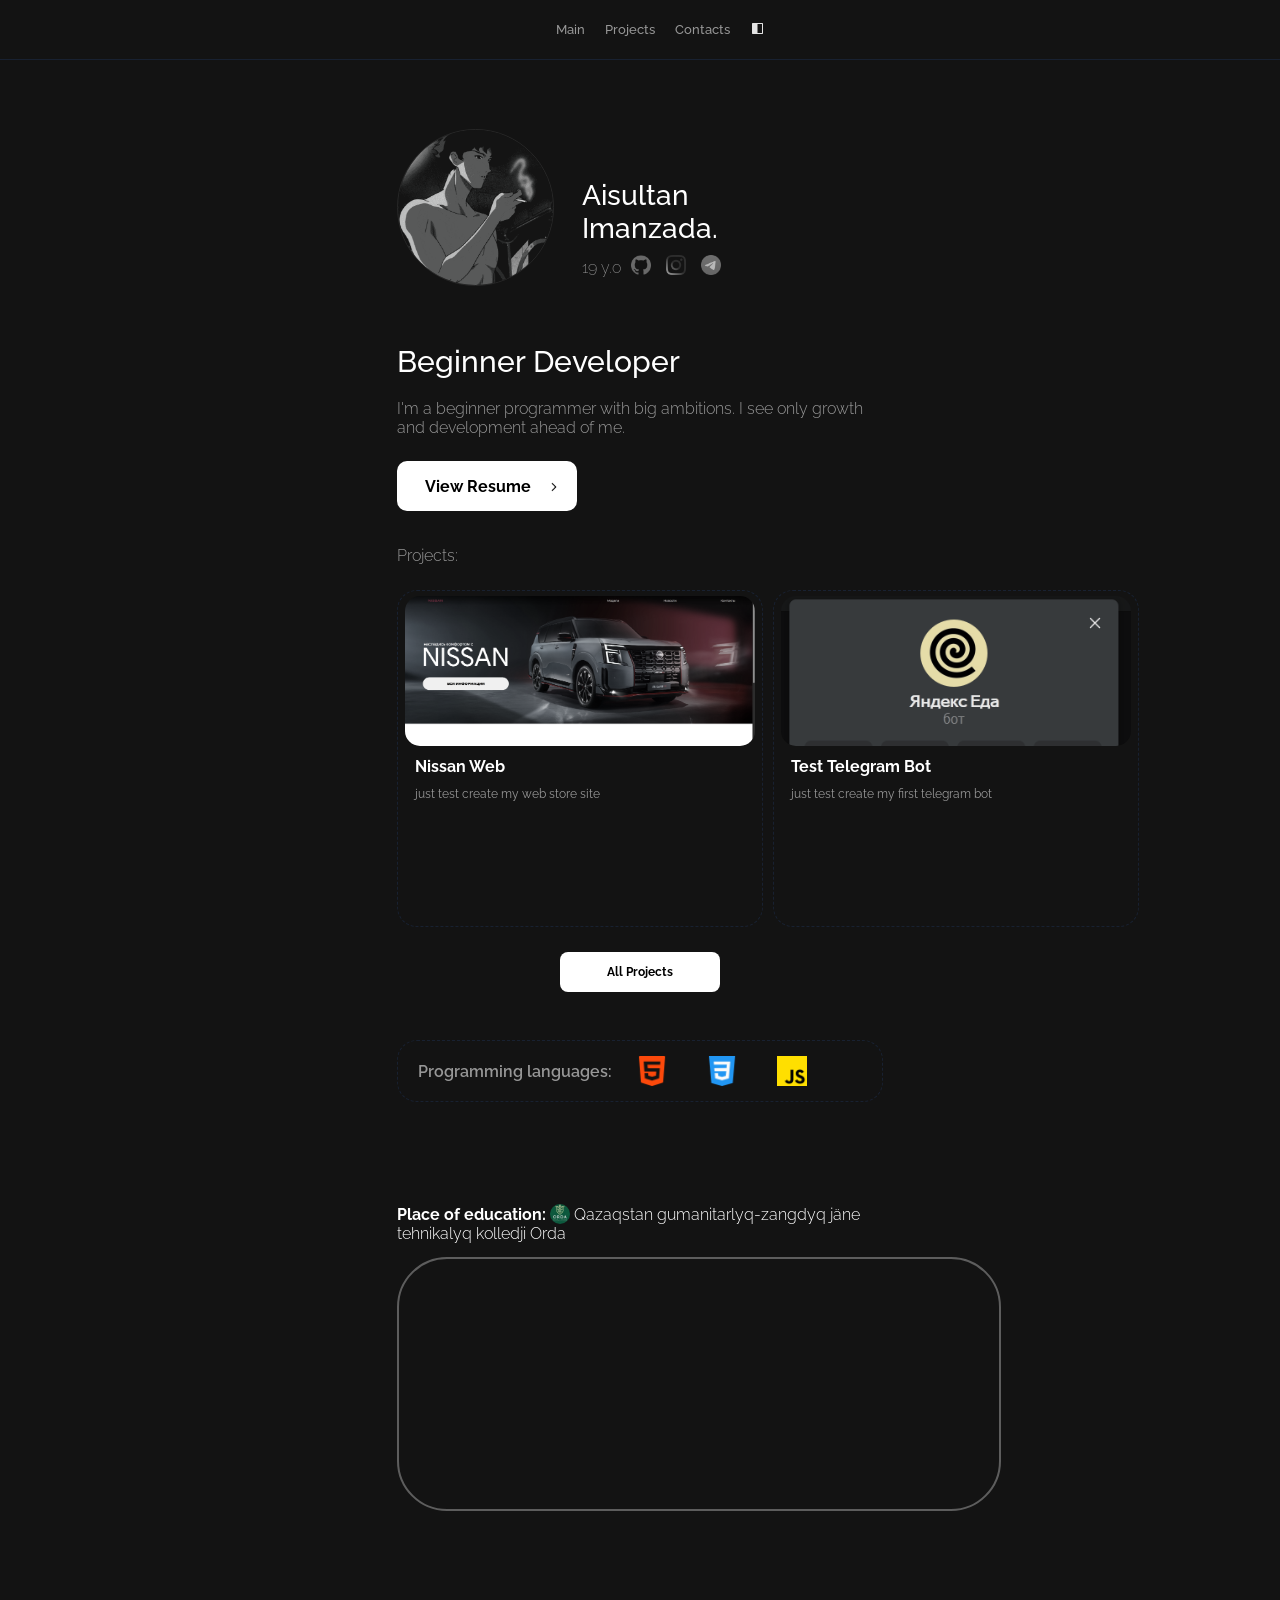
<file: index.html>
<!DOCTYPE html>
<html lang="en">
<head>
    <meta charset="UTF-8">
    <meta name="viewport" content="width=device-width, initial-scale=1.0">
    
    <link rel="preconnect" href="https://fonts.googleapis.com">
    <link rel="preconnect" href="https://fonts.gstatic.com" crossorigin>
    <link href="https://fonts.googleapis.com/css2?family=Google+Sans+Flex:opsz,wght@6..144,1..1000&family=Montserrat:ital,wght@0,100..900;1,100..900&display=swap" rel="stylesheet">
    <link href="https://fonts.googleapis.com/css2?family=Lato:wght@300;400&display=swap" rel="stylesheet">

    <link rel="stylesheet" href="settings/main-settings.css">
    <link rel="stylesheet" href="settings/header.css">
    <link rel="stylesheet" href="main.css">
    <title>Ais</title>
    <script>
    if (localStorage.getItem("theme") === "true") {
        document.documentElement.classList.add("switch");
    }
    </script>

</head>

<body id="all-page">

    <header>
        <a href="">Main</a>
        <a href="projects.html">Projects</a>
        <a href="contacts.html">Contacts</a>
        <button id="btn"><img src="pic/side.png"></button>
    </header>

    <div class="all">
    
        <div class="main-el">
            <div class="pin">
                <img src="pic/ais.gif">
            </div>
            <div class="info">
                <h2>Aisultan Imanzada.</h2>
                <p>19 y.o</p>
                <div class="social">
                    <a href=""><img src="pic/github.png"></a>
                    <a href="https://www.instagram.com/a_imanzd/"><img src="pic/instagram.png"></a>
                    <a href="#"><img src="pic/telegram.png"></a>
                </div>
            </div>
        </div>
        
        <div class="bio-el">
            <h1>Beginner Developer</h1>
            <div class="bio">
                <p>I'm a beginner programmer with big ambitions. I see only growth and development ahead of me.</p>
            </div>
            <div class="resume-btn"><a href="#">View Resume</a><img src="pic/arrow.png"></div>
        </div>
        
        <h1 class="projects-text">Projects:</h1>
        <div class="projects hidden">
            <div class="project">
                <img src="pic/project pic/Снимок экрана 2026-09-22 232952.png">
                <h1>Nissan Web</h1>
                <p>just test create my web store site</p>
            </div>
            <div class="project">
                <img src="pic/project pic/TGbot.png">
                <h1>Test Telegram Bot</h1>
                <p>just test create my first telegram bot</p>
            </div>
        </div>
        <a href="projects.html" class="button-to-proj hidden"><h1>All Projects</h1></a>

        <div class="lang hidden">
            <p>Programming languages:</p>
            <img src="pic/html.png">
            <img src="pic/css.png">
            <img src="pic/js.png">
        </div>

        <div class="map hidden">
            <h1><B>Place of education:</B> <img src="pic/logo.jpg"> Qazaqstan gumanitarlyq-zangdyq jäne tehnikalyq kolledji Orda</h1>
            <iframe src="https://www.google.com/maps/embed?pb=!1m18!1m12!1m3!1d11316.235212643562!2d65.48733015298973!3d44.84073581086831!2m3!1f0!2f0!3f0!3m2!1i1024!2i768!4f13.1!3m3!1m2!1s0x41f7fd954b26547b%3A0xdd08932c5695becf!2z0JrQsNC30LDRhdGB0LrQuNC5INCz0YPQvNCw0L3QuNGC0LDRgNC90L4g0Y7RgNC40LTQuNGH0LXRgdC60LjQuSDQuCDRgtC10YXQvdC40YfQtdGB0LrQuNC5INC60L7Qu9C70LXQtNC2!5e0!3m2!1sru!2skz!4v1789482893431!5m2!1sru!2skz" loading="lazy"></iframe>
        </div>

    </div>

</body>

<script src="main-scrp.js"></script>

</html>
</file>
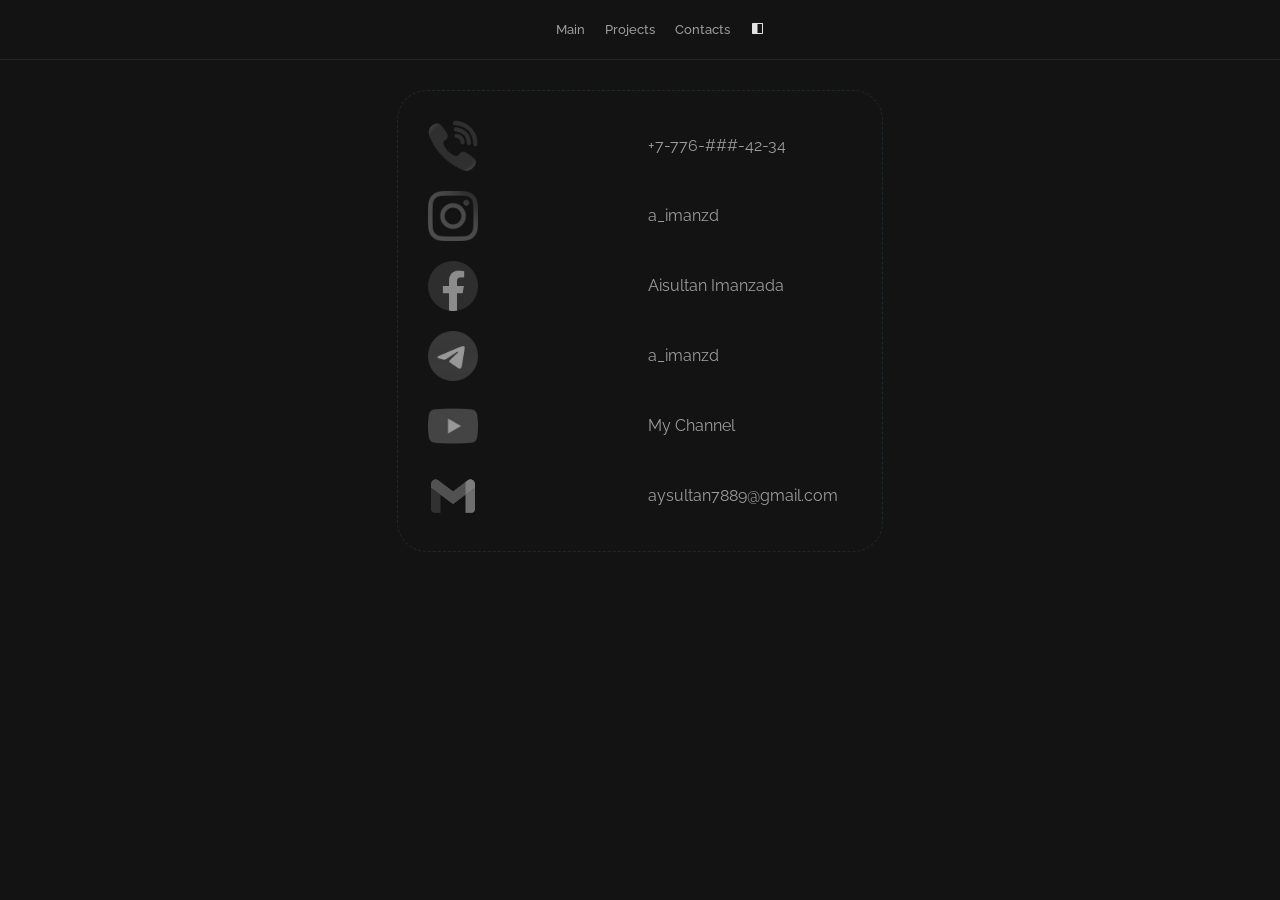
<file: contacts.html>
<!DOCTYPE html>
<html lang="en">
<head>
    <meta charset="UTF-8">
    <meta name="viewport" content="width=device-width, initial-scale=1.0">

    <link rel="preconnect" href="https://fonts.googleapis.com">
    <link rel="preconnect" href="https://fonts.gstatic.com" crossorigin>
    <link href="https://fonts.googleapis.com/css2?family=Google+Sans+Flex:opsz,wght@6..144,1..1000&family=Montserrat:ital,wght@0,100..900;1,100..900&display=swap" rel="stylesheet">

    <link rel="stylesheet" href="settings/main-settings.css">
    <link rel="stylesheet" href="settings/header.css">
    <link rel="stylesheet" href="styles/contacts.css">

    <title>Contacts</title>
    <script>
    if (localStorage.getItem("theme") === "true") {
        document.documentElement.classList.add("switch");
    }
    </script>
</head>
<body id="all-page">
    
    <header>
        <a href="index.html">Main</a>
        <a href="projects.html">Projects</a>
        <a href="">Contacts</a>
        <button id="btn"><img src="pic/side.png"></button>
    </header>

    <div class="all">
        <div class="social-links hidden">
            <ul class="list">

            <li><img src="contact-pic/phone.png"><a href="#">+7-776-###-42-34</a></li>
            <li><img src="contact-pic/instagram.png"><a href="#">a_imanzd</a></li>
            <li><img src="contact-pic/facebook.png"><a href="#">Aisultan Imanzada</a></li>
            <li><img src="contact-pic/telegram.png"><a href="#"> a_imanzd</a></li>
            <li><img src="contact-pic/youtube.png"><a href= "https://www.youtube.com/@a_imanzd" >My Channel</a></li>
            <li><img src="contact-pic/gmail.png.png"><a href="#">aysultan7889@gmail.com</a></li>

            </ul>
        </div>
    </div>
</body>
<script src="main-scrp.js"></script>
</html>
</file>
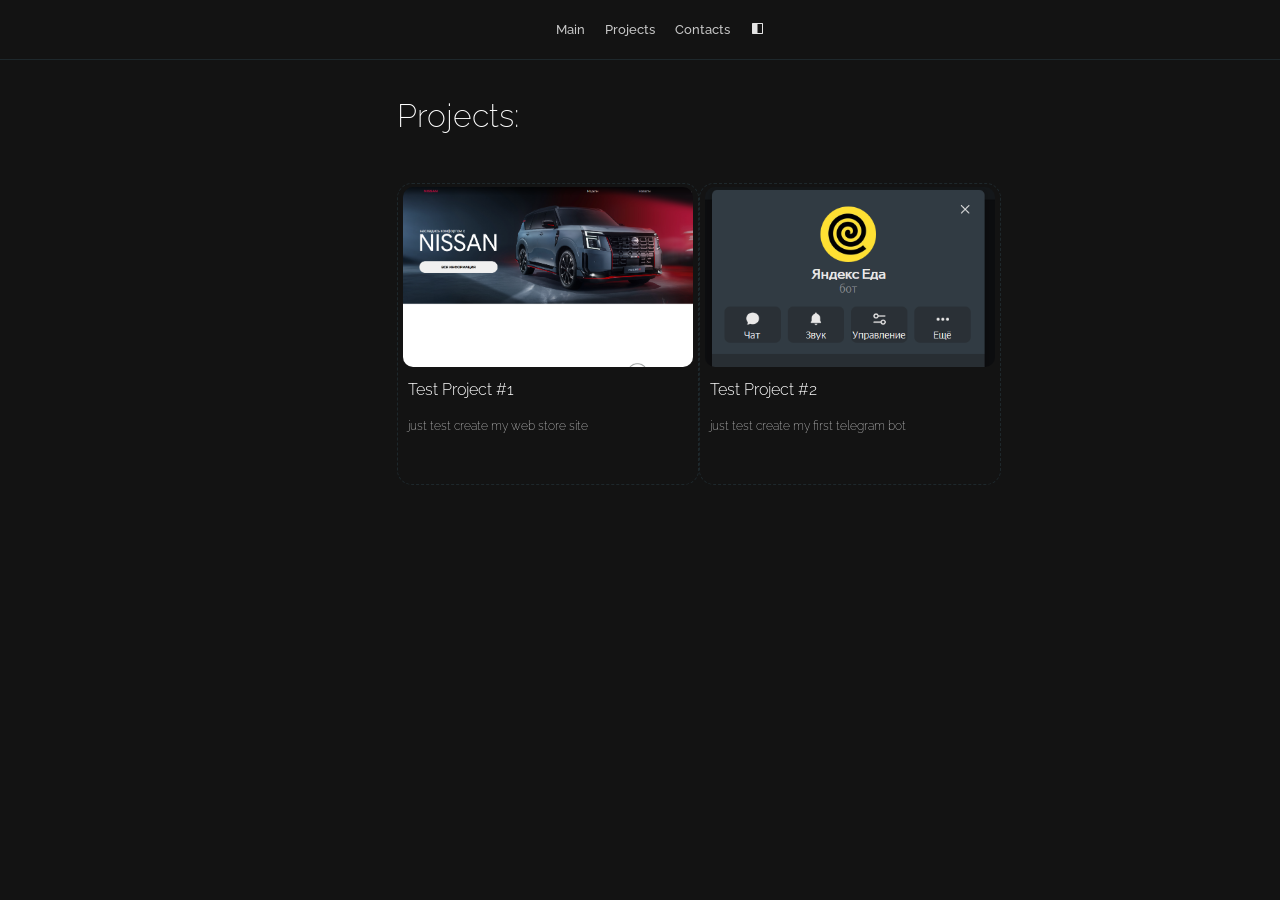
<file: projects.html>
<!DOCTYPE html>
<html lang="en">
<head>
    <meta charset="UTF-8">
    <meta name="viewport" content="width=device-width, initial-scale=1.0">
    <link rel="preconnect" href="https://fonts.googleapis.com">
    <link rel="preconnect" href="https://fonts.gstatic.com" crossorigin>
    <link href="https://fonts.googleapis.com/css2?family=Google+Sans+Flex:opsz,wght@6..144,1..1000&family=Montserrat:ital,wght@0,100..900;1,100..900&display=swap" rel="stylesheet">

    <link rel="stylesheet" href="settings/main-settings.css">
    <link rel="stylesheet" href="settings/header.css">
    <link rel="stylesheet" href="styles/projects.css">
    <title>Projects</title>
    <script>
    if (localStorage.getItem("theme") === "true") {
        document.documentElement.classList.add("switch");
    }
    </script>
</head>
<body id="all-page">
    <header>
        <a href="index.html">Main</a>
        <a href="">Projects</a>
        <a href="contacts.html">Contacts</a>
        <button id="btn"><img src="pic/side.png"></button>
    </header>

    <div class="all hidden">
        <div class="text">
            <h1>Projects:</h1>
        </div>
        <div class="projects hidden">
            <div class="project">
                <img src="pic/project pic/Снимок экрана 2026-09-22 232952.png">
                <h2>Test Project #1</h2>
                <p>just test create my web store site</p>
            </div>
            <div class="project">
                <img src="pic/project pic/TGbot.png">
                <h2>Test Project #2</h2>
                <p>just test create my first telegram bot</p>
            </div>
        </div>
    </div>
</body>
<script src="main-scrp.js"></script>
</html>
</file>
<file: settings/main-settings.css>
* {margin: 0;padding: 0;}
.hidden {opacity: 0;transform: translateY(20px); transition: 0.6s ease;}
.show {opacity: 1;transform: translateY(0);}
</file>
<file: settings/header.css>
@import url('https://fonts.googleapis.com/css2?family=Raleway:ital,wght@0,100..900;1,100..900&display=swap');
html {
    overflow-y: scroll;
}
:root {
    --bg-color: rgb(19, 19, 19);
    --p-color:  rgb(199, 199, 199);
    --light: white;
    --dark: black;
    --head: rgb(24, 33, 49);
    --clr-btn: 100%;
}
.switch {
    --bg-color: rgb(228, 228, 228);
    --p-color:  rgb(44, 44, 44);
    --light: black;
    --dark: white;
    --head: rgb(164, 151, 197);
    --clr-btn: 0;
}

header {
    display: flex;
    position: fixed;
    background: var(--bg-color);
    gap: 20px;
    width: 100%;
    padding: 20.5px;
    border-bottom: 1px solid var(--head);
    z-index: 1;
    font-family: 'raleway', sans-serif;

    justify-content: center;
    align-items: center;
}
header a {
    color: var(--p-color);
    font-weight:500;
    font-size: 13px;
    text-decoration: none;
    transition: 0.2s;
}
header a:hover {
    color: gray;
}
header button {
    cursor: pointer;
    background: none;
    border: none;
    z-index: 11;
    user-select: none;
}
button img {
    width: 15px;
    height: 15px;
    filter: brightness(var(--clr-btn));
    user-select: none;
}
</file>
<file: main.css>
@import url('https://fonts.googleapis.com/css2?family=Raleway:ital,wght@0,100..900;1,100..900&display=swap');
* {
    outline: 0px solid red;
}
:root {
    --bg-color: rgb(19, 19, 19);
    --color: white;
    --p-color:  rgba(177, 177, 177, 0.836);
    --light: white;
    --dark: black;
    --filter: 0%;
    --invert:  invert(100%) hue-rotate(180deg) brightness(70%) contrast(90%)
}
.switch {
    --bg-color: rgb(228, 228, 228);
    --color: black;
    --p-color:  rgb(94, 94, 94);
    --light: black;
    --dark: white;
    --filter: 100%;
    --invert:  invert(0%) hue-rotate(0%) brightness(70%) contrast(90%);
}
body {background-color: var(--bg-color);transition: 0.1s ease-out;}
.all {width: 38%;margin: 0px auto;padding: 129px 0;}
.main-el {display: flex;font-family: 'Raleway', sans-serif;}

.pin {
    position: relative;
    width: 155px;
    height: 155px;
    user-select: none;
    
}
.pin img {
    width: 155px;
    height: 155px;
    border: 1px solid rgb(39, 39, 39);
    border-radius: 100%;
    transition: 0.1s ease-in-out;
    cursor: pointer;

    object-fit: cover;
}
.pin img:hover {
    filter: grayscale(20%) brightness(60%);
    border: 1px solid rgba(250, 250, 250, 0.507);
}
.info {
    display: flex;
    flex-wrap: wrap;
    gap: 10px;
    margin: 0px 30px;
    align-items: center;
    padding: 50px 0px;
    
    width: 45%;
}
.info h2 {
    color: var(--color);
    font-weight:500;
    font-size: 28px;
}
.info p {
    color: var(--p-color);
    font-weight:200;
    font-size: 16px;
}
.social {
    display: flex;
    gap: 15px;
    position: relative;
}
.social a{
    cursor: pointer;
    user-select: none;

    filter: grayscale(100%) opacity(0.7);
    transform:translateY(0%);
    transition: 0.1s ease;
}
.social img {width: 20px;height: 20px;}
.social a:hover{filter: none;transform: translateY(-10%);}

.bio-el {
    display: flex;
    flex-wrap: wrap;
    margin: 35px 0;
    text-align: start;
    font-family: 'raleway', sans-serif;
    font-weight:300;
    font-size: 16px;
    font-optical-sizing:auto;
    font-style: normal;
}
.bio-el h1 {
    position: relative;
    top: -20px;
    color: var(--light);
    font-size: 30px;
    font-weight: 500;
    padding: 0% 0%;
}
.bio p {color: var(--p-color);}

.resume-btn{
    display: block;
    text-align: center;
    align-content: center;
    margin-top: 5%;
    background: var(--light);
    border-radius: 10px;
    width: 180px;
    height: 50px;
    transition: 0.2s ease-out;

    cursor: pointer;
    user-select: none;
}
.resume-btn a {
    color: var(--dark);
    font-size: 16px;
    font-weight: 700;

    position: relative;
    padding-right: 10%;
    text-decoration: none;
    align-content: center;
}
.resume-btn img{
    position: absolute;
    padding-top: 5px;
    align-content: center;
    width: 10px;
    height: 10px;
    filter: grayscale(var(--filter)) brightness(var(--filter));
}
.resume-btn:hover{
    transform: translateY(-10%);
    letter-spacing: 1px;
}

.projects-text {
    color: var(--p-color);
    font-family: 'raleway', sans-serif;
    font-size: 16px;
    font-weight: 300;
    margin: 25px 0;
}
.projects {
    display: grid;
    grid-template-columns: repeat(2, 1fr);
    gap: 10px;
    font-family: 'raleway', sans-serif;
}
.project {
    position: relative;
    height: 325px;
    padding: 5px 7px;
    border: 1px dashed var(--head);
    border-radius: 20px;
}
.project::before {
    border-radius: 20px;
    content: "";
    position: absolute;
    inset: 0;
    pointer-events: none;
    background: radial-gradient(
        400px circle at var(--x) var(--y),
        rgba(85, 85, 85, 0.35),
        transparent 70%);
    opacity: 0;
    transition: 0.2s;
    z-index: 0;
}
.project:hover::before {
    opacity: 1;
}
.project img {
    display: block;
    width: 350px;
    height: 150px;
    margin: 0 auto;
    border-radius: 15px;
    object-fit: cover;
    object-position: 0 0;
    filter: grayscale(70%);
    transition: 1s ease-out;
    z-index: 1;

    cursor: pointer;
}
.project img:hover {
    animation: al 2s infinite ease-in-out;
    scale: 101%;
    filter: grayscale(0%);
    z-index: 1;
}
.project h1 {
    padding: 11px 10px;
    color: var(--light);
    font-size: 16px;
}
.project p {
    margin:  0 10px;
    color: var(--p-color);
    font-size: 12px;
}
.button-to-proj {
    display: block;
    position: relative;
    width: 160px;
    height: 40px;
    background: var(--light);
    border-radius: 8px;
    text-align: center;
    align-content: center;
    margin: 5% auto;

    font-family: 'raleway', sans-serif;
    text-decoration: none;
    transition: 0.2s ease-out;
}
.button-to-proj h1 {
    color: var(--dark);
    font-size: 12px;
    font-weight: 700;
}
.button-to-proj:hover {
    transform: translateY(-10%);
    letter-spacing: 1px;
}




.lang {
    display: flex;
    position: relative;
    margin-top: 10%;
    padding: 10px;
    align-content: start;
    gap: 30px;
    border: 1px dashed var(--head);
    border-radius: 20px;

    color: var(--p-color);
    font-family: 'raleway', sans-serif;
    font-weight:600;
    font-size: 16px;
    font-optical-sizing:auto;
    font-style: normal;
}
.lang p {
    position: relative;
    text-align: start;
    align-content: center;
    left: 10px;
}
.lang img{
    width: 30px;
    border-radius: 5px;
    padding: 5px;

    cursor: pointer;
    user-select: none;
    transition: 0.5s ease;
}
.lang:has(img:hover) img {
    opacity: 0.5;
    transition: 0.4s ease;
    filter: grayscale(100%);
}
.lang:has(img:hover) img:hover{
    opacity: 1;
    filter: grayscale(0%);
}

.map {
    padding-top: 20%;
    position: relative;
    text-align: center;
}
.map img {
    position: relative;
    top: 4px;
    width: 20px;
    align-content: center;
    border-radius: 10px;
}
.map h1 {
    position: relative;
    text-align: start;

    color: var(--color);
    font-family: 'raleway', sans-serif;
    font-weight:300;
    font-size: 16px;
    font-optical-sizing:auto;
    font-style: normal;
}
.map iframe{
    position:relative;
    margin: 3% auto;
    border: 2px solid gray;
    border-radius: 50px;
    width: 600px;
    height: 250px;
    filter: var(--invert);
    user-select: none;
}

@keyframes al {
    0% {
        transform: rotate(0deg);
    }
    25% {
        transform: rotate(0.5deg);
    }
    75% {
        transform: rotate(-0.5deg);
    }
    100% {
        transform: rotate(0deg);
    }
}
</file>
<file: styles/contacts.css>
@import url('https://fonts.googleapis.com/css2?family=Raleway:ital,wght@0,100..900;1,100..900&display=swap');
:root {
    --bg-color: rgb(19, 19, 19);
    --color: white;
    --p-color:  rgb(156, 156, 156);
    --light: white;
    --dark: black;
    --filter: 0%;
    --invert:  invert(100%) hue-rotate(180deg) brightness(70%) contrast(90%);
    --head: rgb(30, 40, 44);
}
.switch {
    --bg-color: rgb(228, 228, 228);
    --color: black;
    --p-color:  rgb(44, 44, 44);
    --light: black;
    --dark: white;
    --filter: 100%;
    --invert:  invert(0%) hue-rotate(0%) brightness(70%) contrast(90%);
    --head: rgb(164, 151, 197);
}
body {background-color: var(--bg-color);transition: 0.1s ease-out;}
.all {padding: 7% 31%;}

.social-links {font-family: 'raleway', sans-serif; font-optical-sizing:auto;}
.list {
    position: relative;
    list-style: none;
    text-decoration: none;

    border: 1px dashed var(--head);
    border-radius: 30px;
    padding: 10px;
}
.list li {
    display: flex;
    align-content: center;
    justify-content: start;
    gap: 40%;
    margin: 20px;
}
.list img {
    position:relative;
    width: 50px;
    height: 50px;

    filter: grayscale(100%) brightness(60%) contrast(100%);
    user-select: none;
}
.list a {
    color: var(--p-color);
    position: relative;
    align-content: center;
    text-decoration: none;

    transition: 0.2s ease-out;
}
.list a:hover {
    color: var(--light);
    font-weight: 700;
    letter-spacing: 2px;
}
</file>
<file: styles/projects.css>
@import url('https://fonts.googleapis.com/css2?family=Raleway:ital,wght@0,100..900;1,100..900&display=swap');
:root {
    --bg-color: rgb(19, 19, 19);
    --color: white;
    --p-color:  rgb(199, 199, 199);
    --light: white;
    --dark: black;
    --filter: 0%;
    --invert:  invert(100%) hue-rotate(180deg) brightness(70%) contrast(90%);
    --head: rgb(30, 40, 44);
}
.switch {
    --bg-color: rgb(228, 228, 228);
    --color: black;
    --p-color:  rgb(44, 44, 44);
    --light: black;
    --dark: white;
    --filter: 100%;
    --invert:  invert(0%) hue-rotate(0%) brightness(70%) contrast(90%);
    --head: rgb(164, 151, 197);
}
body {background-color: var(--bg-color);transition: 0.1s ease-out; outline: 1px;}
.all {width: 38%; margin: 0% auto;font-family: 'raleway', sans-serif;}

.text {
    padding-top: 20%;
}
.text h1 {
    font-weight: 200;
    color: var(--light);
}
.projects {
    padding: 10% 0;
    display: grid;
    grid-template-columns: repeat(2, 1fr);
    gap: 0px;
}
.project {
    position: relative;
    width: 300px;
    height: 300px;
    border: 1px dashed var(--head);
    border-radius: 15px;

    transition: 0.2s ease;
}
.project::before {
    content: "";
    position: absolute;
    inset: 0;
    pointer-events: none;
    background: radial-gradient(
        400px circle at var(--x) var(--y),
        rgba(59, 59, 59, 0.247),
        transparent 70%);
    border-radius: 10px;
    opacity: 0;
    transition: 0.2s;
    z-index: 0;
}
.project:hover::before{
    opacity: 1;
}
.project img {
    display: block;
    margin: 3px auto;
    width: 290px;
    height: 180px;
    object-fit: cover;
    object-position: 0px -0px;
    border-radius: 10px;
    z-index: 1;

    transition: 0.5s ease-out;
    cursor: pointer;
}
.project h2 {
    font-size: 16px;
    font-weight: 300;
    padding: 10px 10px;
    color: var(--light);
}
.project p {
    font-size: 12px;
    font-weight: 200;
    color: var(--p-color);
    padding: 10px;
}
.project:hover {
    transform: translateY(-2%);
}
.project:hover img {
    transform: scale(1.02);
}
</file>
